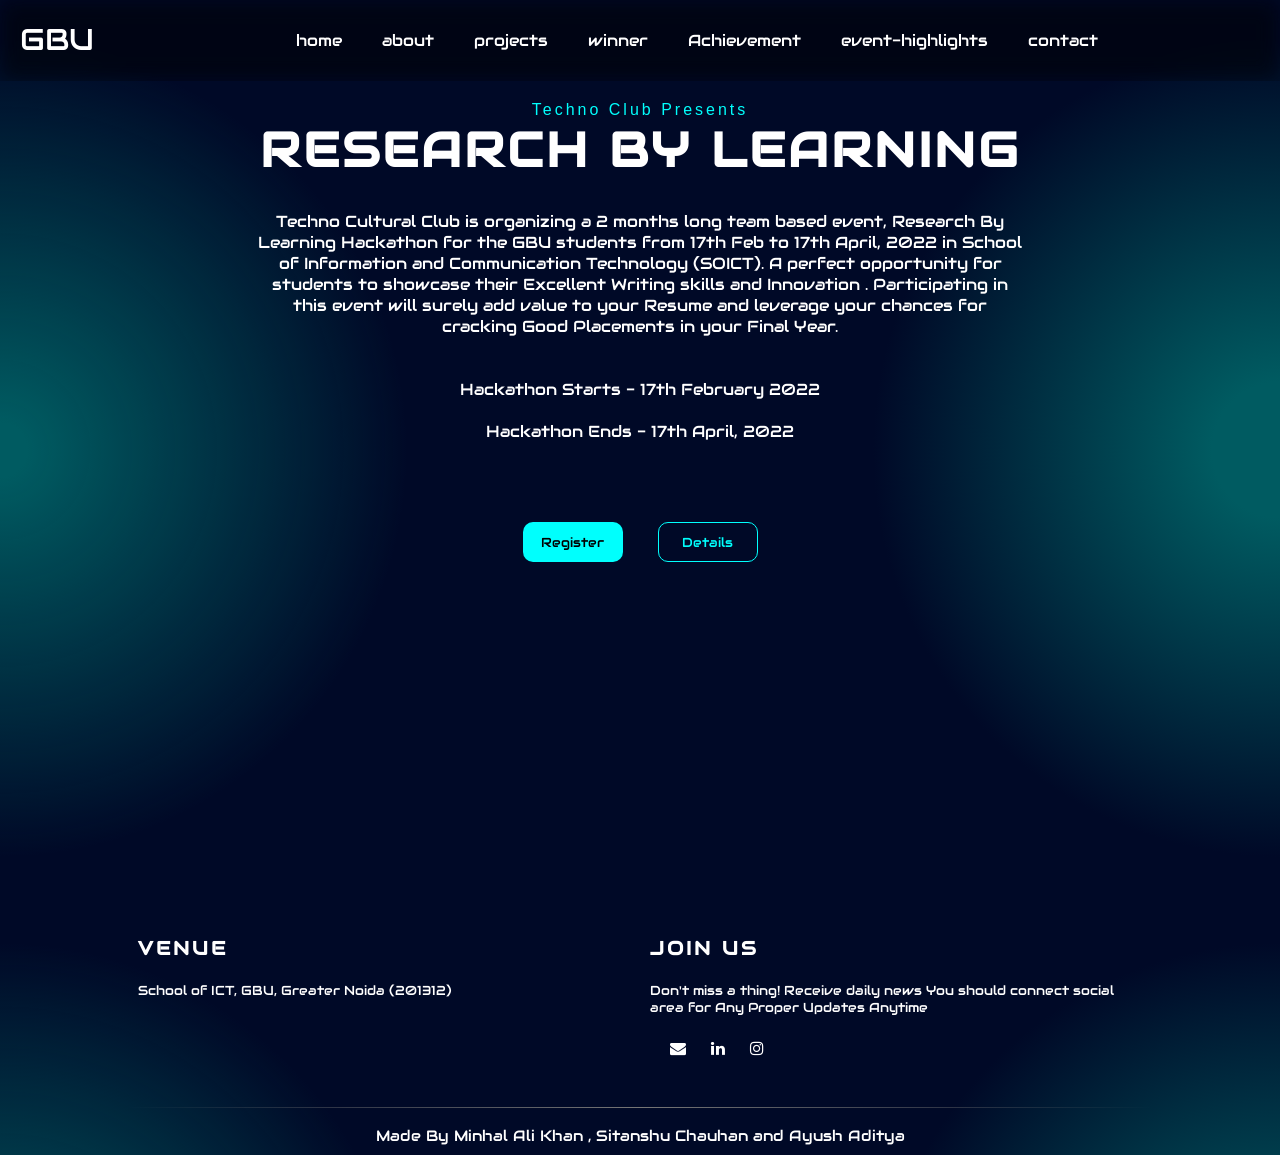
<file: codefreaks/index.html>
<!DOCTYPE html>
<html lang="en">

<head>
    <meta charset="UTF-8">
    <meta http-equiv="X-UA-Compatible" content="IE=edge">
    <meta name="viewport" content="width=device-width, initial-scale=1.0">

    <link href='https://fonts.googleapis.com/css?family=Roboto' rel='stylesheet'>
    <link href='https://fonts.googleapis.com/css?family=Audiowide' rel='stylesheet'>

    <link rel="stylesheet" href="https://cdnjs.cloudflare.com/ajax/libs/font-awesome/4.7.0/css/font-awesome.min.css">
    <link rel="stylesheet" href="style.css">
    <title>hackathon</title>


</head>
<script defer>
    function menutoggle() {
        var x = document.getElementById("links");
        x.classList.toggle("navshow")
    }
</script>

<body>
    <div id="home">

    </div>
    <nav class="navbar">

        <a id="gbu_" class=" nav-side" href="https://www.gbu.ac.in/" target="_blank">GBU</a>

        <ul id="links">
            <li>
                <a href="index.html" onclick="menutoggle()">home</a>
            </li>
            <li>
                <a href="about.html" onclick="menutoggle()">about</a>
            </li>
            <li>
                <a href="projects.html" onclick="menutoggle()">projects</a>
            </li>
            <li>
                <a href="#winner" onclick="menutoggle()">winner</a>
            </li>
            <li>
                <a href="achievement.html" onclick="menutoggle()">Achievement</a>
            </li>
            <li>
                <a href="#evet-highlights " onclick="menutoggle()">event-highlights</a>
            </li>
            <li>
                <a href="contact.html" onclick="menutoggle()">contact</a>
            </li>

        </ul>
        <a href="javascript:void(0);" class="icon nav-side" onclick="menutoggle()">
            <i class="fa fa-bars"></i>
        </a>
    </nav>

    <main>
        <H4 style="color: var(--neon);font-family: sans-serif;font-weight: 100;">Techno Club Presents</H4>
        <h1>RESEARCH BY LEARNING</h1>
        <p>Techno Cultural Club is organizing a 2 months long team based event, Research By Learning Hackathon for the GBU students from 17th Feb to 17th April, 2022 in School of Information and Communication Technology (SOICT). A perfect opportunity for
            students to showcase their Excellent Writing skills and Innovation . Participating in this event will surely add value to your Resume and leverage your chances for cracking Good Placements in your Final Year.
            <br> <br> <br> Hackathon Starts - 17th February 2022 <br> <br> Hackathon Ends - 17th April, 2022

        </p>

        <div id="action_buttons" style="padding-top: 80px;">
            <button style=" background-color: var(--neon);"> <a href="https://bit.ly/3J9kxMA"
                    style="color: black;">Register</a></button>
            <button style="background-color: transparent;border: 1px solid var(--neon);"> <a href="#rules"
                    style="color: var(--neon);">Details</a></button>
        </div>

    </main>


    <!--   FOOTER   -->
    <footer>
        <div class="footr ">
            <div id="venue ">
                <h3>VENUE</h3>
                <h5>School of ICT, GBU, Greater Noida (201312)</h5>
            </div>
            <div id="social ">
                <h3>JOIN US</h3>
                <h5>Don't miss a thing! Receive daily news You should connect social area for Any Proper Updates Anytime
                </h5>
                <div id="action_buttons ">
                    <a href="techno.ict.gbu@gmail.com" class="fa fa-envelope" style="padding: 0 10px; "> </a>
                    <a href="https://www.linkedin.com/company/80874650/admin/" class="fa fa-linkedin " style="padding: 0 10px; "> </a>
                    <a href="https://instagram.com/techno.club_gbu?utm_medium=copy_link" class="fa fa-instagram " style="padding: 0 10px; "> </a>
                </div>
            </div>
        </div>
        <hr>
        <h5 style="margin: 0;padding: 10px; font-size: 15px; ">Made By Minhal Ali Khan , Sitanshu Chauhan and Ayush Aditya
        </h5>
    </footer>
</body>

</html>
</file>
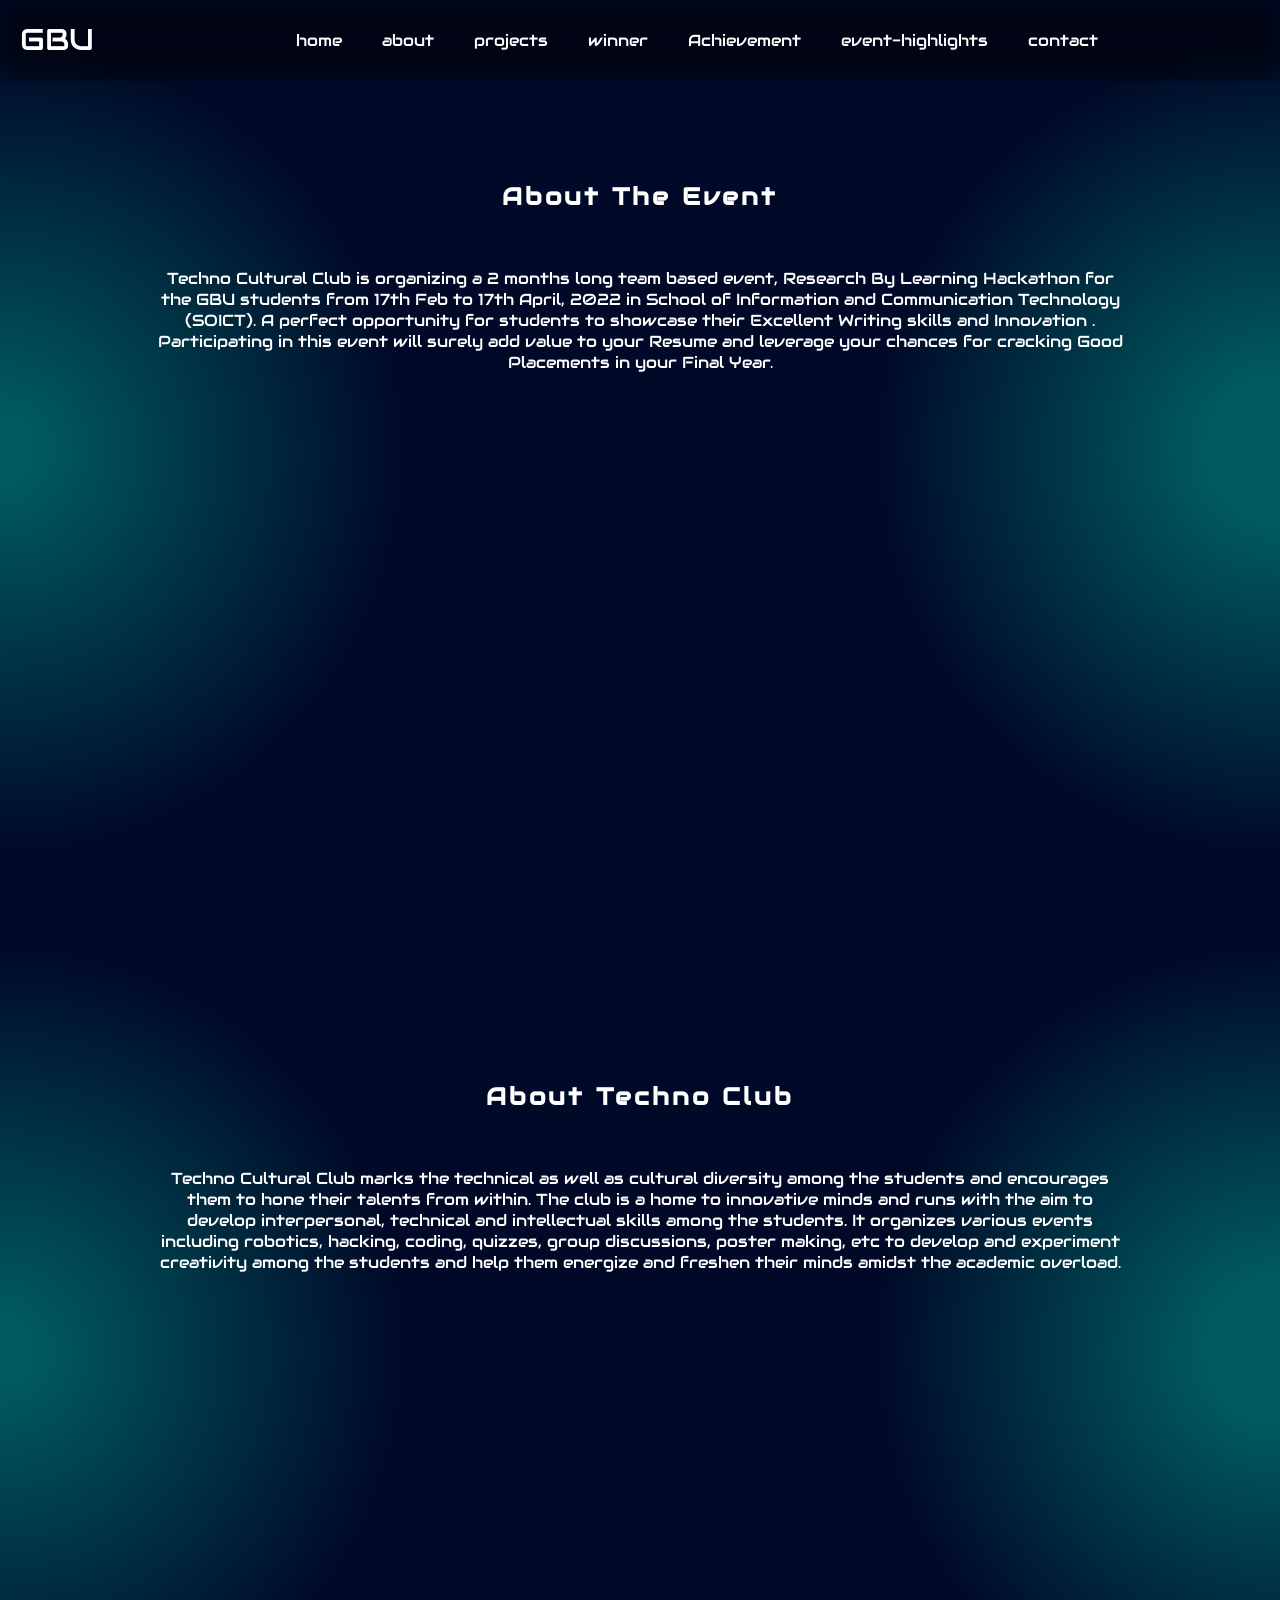
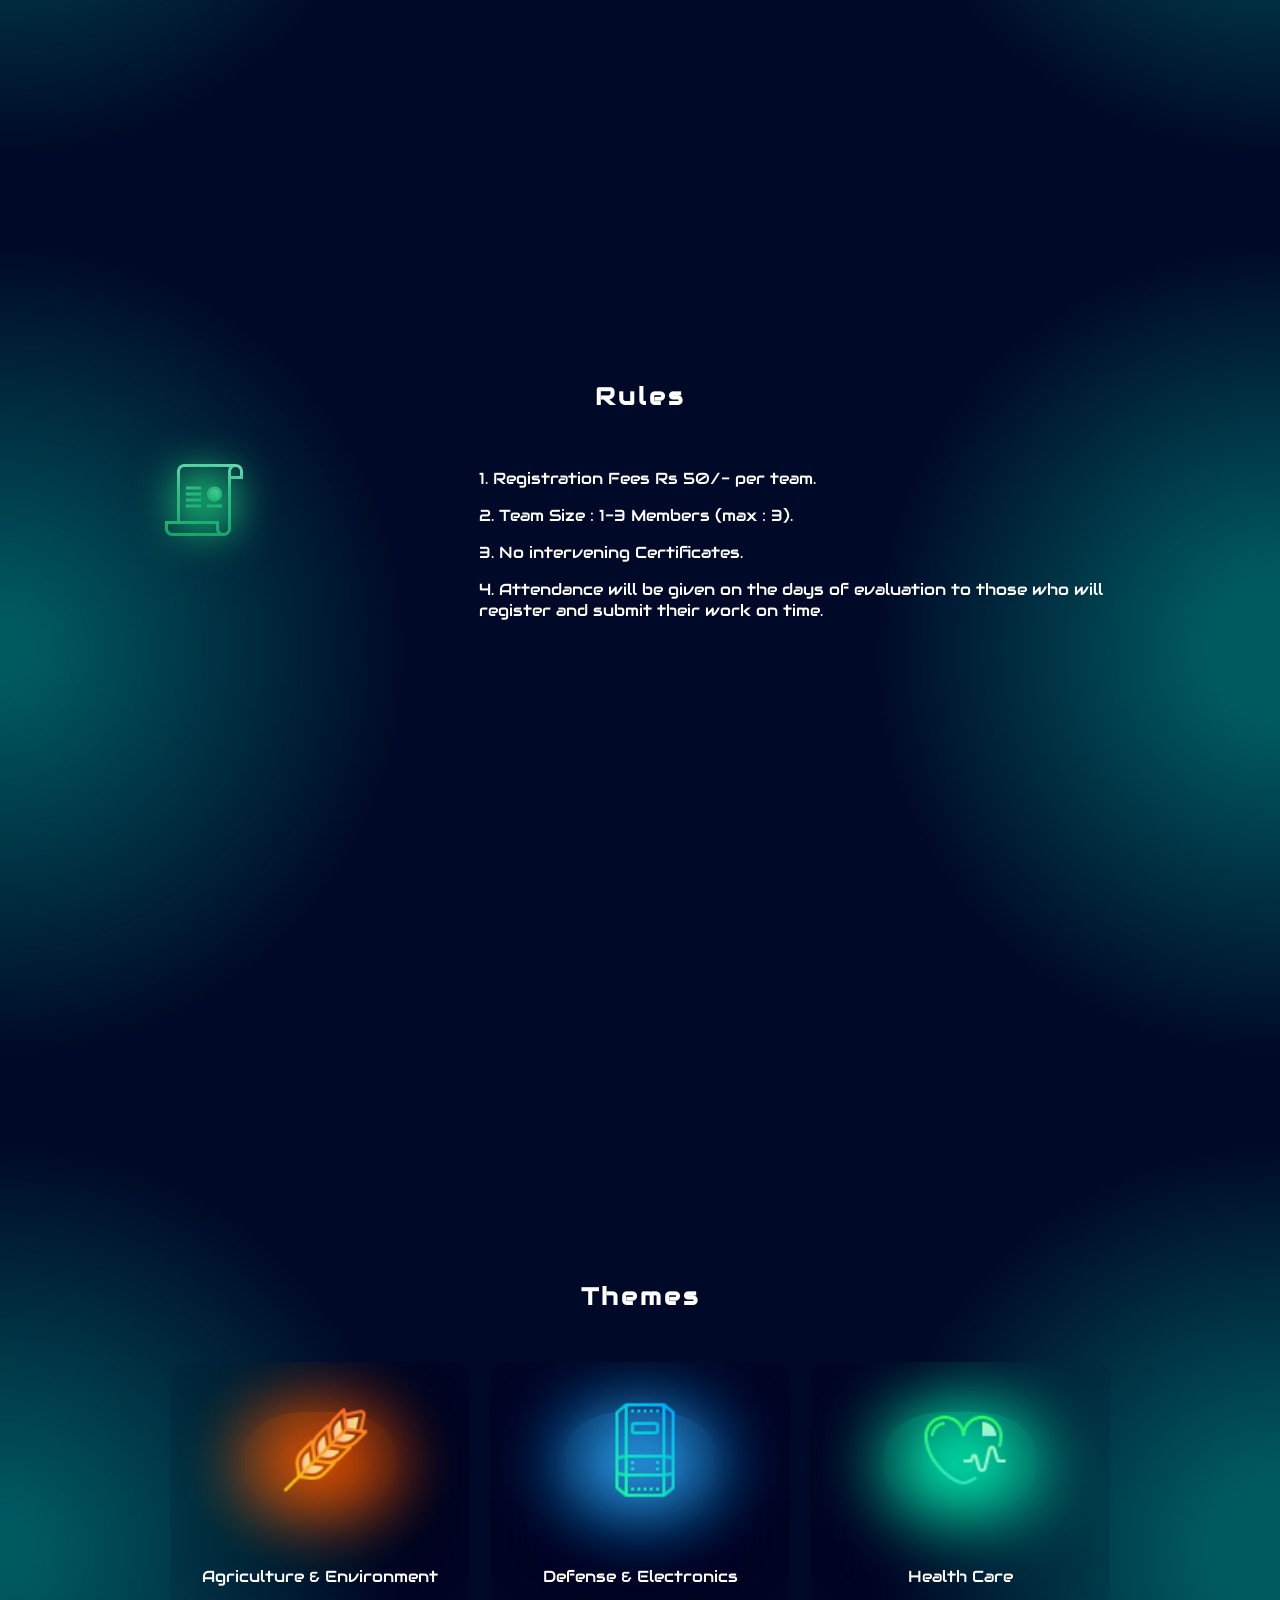
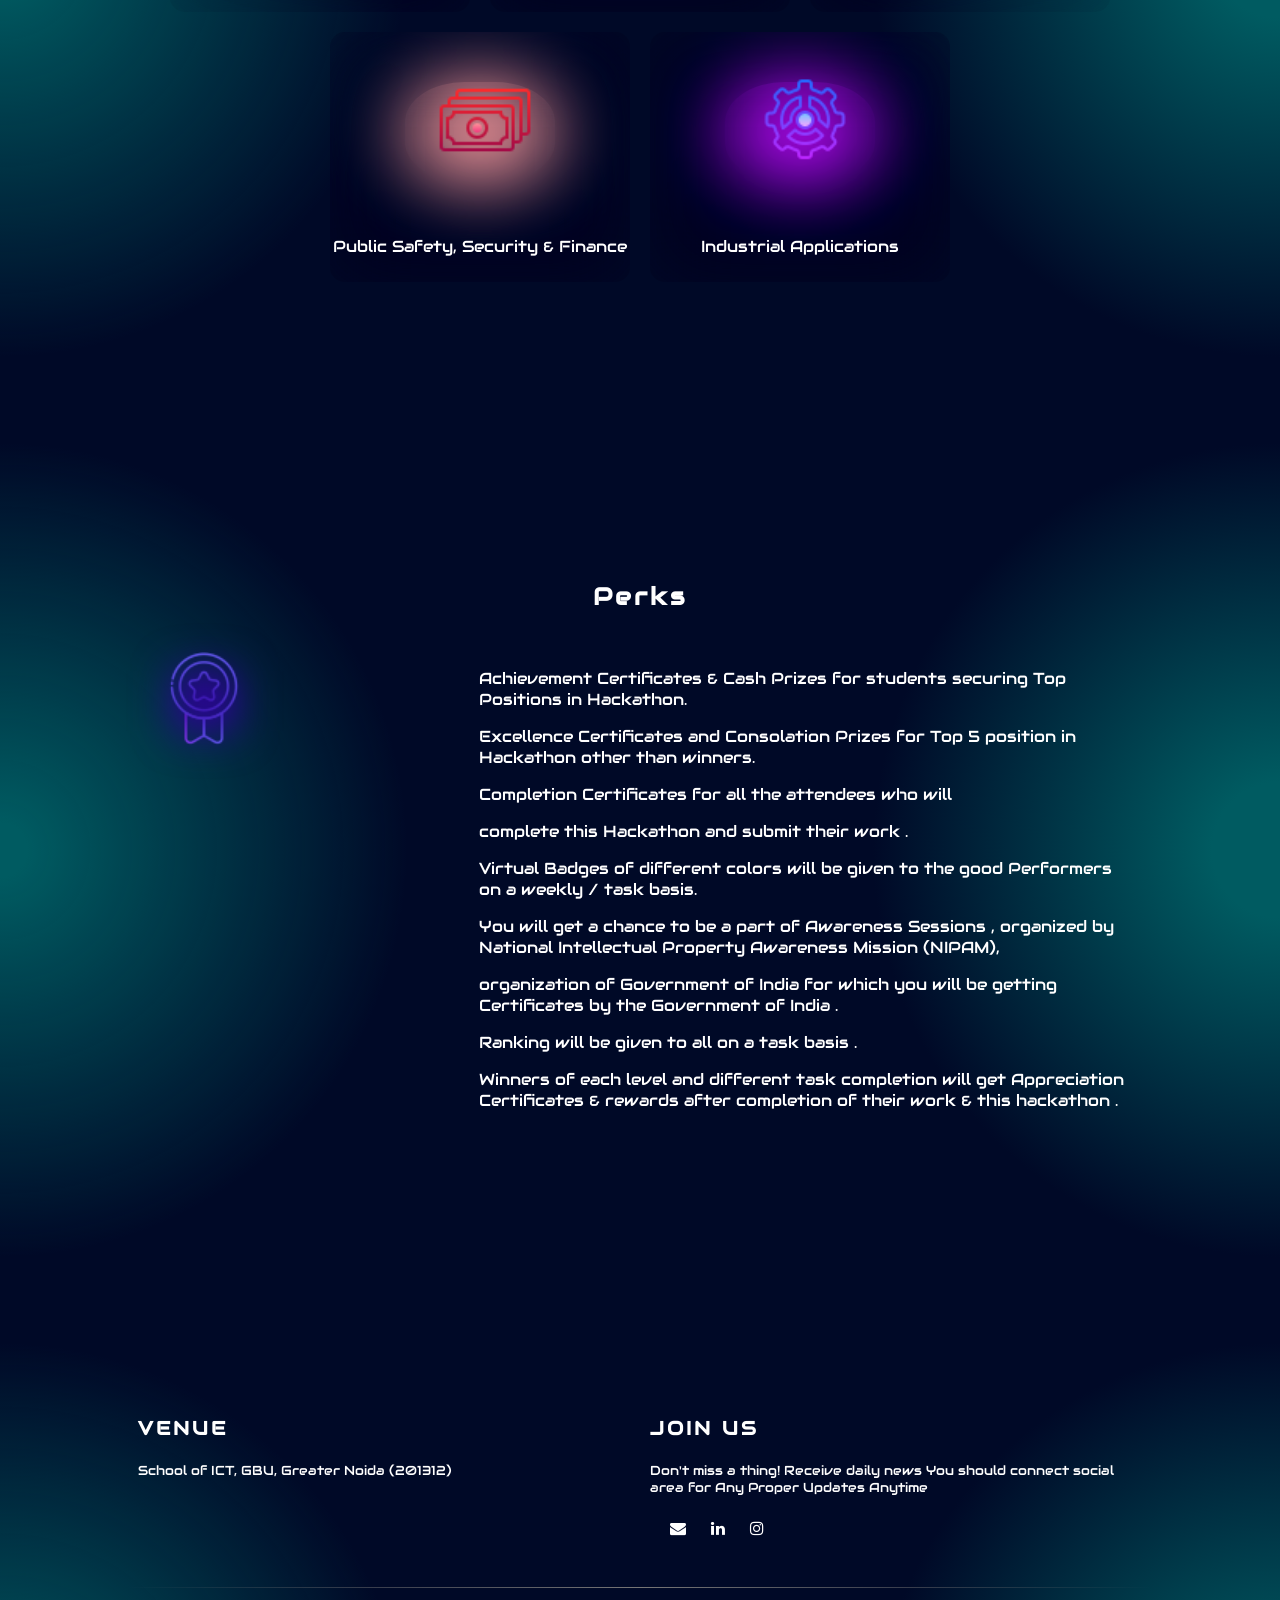
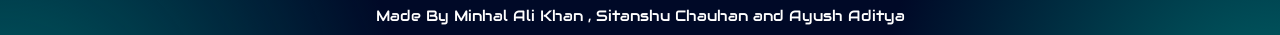
<file: codefreaks/about.html>
<!DOCTYPE html>
<html lang="en">

<head>
    <meta charset="UTF-8">
    <meta http-equiv="X-UA-Compatible" content="IE=edge">
    <meta name="viewport" content="width=device-width, initial-scale=1.0">

    <link href='https://fonts.googleapis.com/css?family=Roboto' rel='stylesheet'>
    <link href='https://fonts.googleapis.com/css?family=Audiowide' rel='stylesheet'>

    <link rel="stylesheet" href="https://cdnjs.cloudflare.com/ajax/libs/font-awesome/4.7.0/css/font-awesome.min.css">

    <link rel="stylesheet" href="style.css">

    <title>hackathon</title>

    <style>
        #about_ .content_text {
            text-align: center;
            justify-content: center;
            width: 100%;
        }
    </style>
</head>
<script>
    function menutoggle() {
        var x = document.getElementById("links");
        x.classList.toggle("navshow")
    }
</script>

<body>
    <div id="home">

    </div>
    <nav class="navbar">

        <a id="gbu_" class=" nav-side" href="https://www.gbu.ac.in/" target="_blank">GBU</a>

        <ul id="links" class="">
            <li>
                <a href="index.html" onclick="menutoggle()">home</a>
            </li>
            <li>
                <a href="about.html" onclick="menutoggle()">about</a>
            </li>
            <li>
                <a href="projects.html" onclick="menutoggle()">projects</a>
            </li>
            <li>
                <a href="#winner" onclick="menutoggle()">winner</a>
            </li>
            <li>
                <a href="achievement.html" onclick="menutoggle()">Achievement</a>
            </li>
            <li>
                <a href="#evet-highlights " onclick="menutoggle()">event-highlights</a>
            </li>
            <li>
                <a href="contact.html" onclick="menutoggle()">contact</a>
            </li>

        </ul>
        <a href="javascript:void(0);" class="icon nav-side" onclick="menutoggle()">
            <i class="fa fa-bars"></i>
        </a>
    </nav>

    <section id="about_">
        <h1>About The Event</h1>
        <div class="content">
            <div class="content_text">
                <p>Techno Cultural Club is organizing a 2 months long team based event, Research By Learning Hackathon for the GBU students from 17th Feb to 17th April, 2022 in School of Information and Communication Technology (SOICT). A perfect opportunity
                    for students to showcase their Excellent Writing skills and Innovation . Participating in this event will surely add value to your Resume and leverage your chances for cracking Good Placements in your Final Year.</p>
            </div>
        </div>
    </section>
    <section id="about_">
        <h1>About Techno Club</h1>
        <div class="content">
            <div class="content_text">
                <p>Techno Cultural Club marks the technical as well as cultural diversity among the students and encourages them to hone their talents from within. The club is a home to innovative minds and runs with the aim to develop interpersonal, technical
                    and intellectual skills among the students. It organizes various events including robotics, hacking, coding, quizzes, group discussions, poster making, etc to develop and experiment creativity among the students and help them energize
                    and freshen their minds amidst the academic overload.
                </p>
            </div>
        </div>
    </section>
    <section id="rules">
        <h1>Rules</h1>
        <div class="content">
            <div class="main-icons">
                <div class="main-icon-box">
                    <div class="icon_shadow" style="background-color: #18ad6f;"></div>
                    <img src="./icons/icon-rules.png" alt="">
                </div>
            </div>
            <div class="content_text">
                <p> 1. Registration Fees Rs 50/- per team. </p>
                <p>2. Team Size : 1-3 Members (max : 3).</p>
                <p> 3. No intervening Certificates.</p>
                <p> 4. Attendance will be given on the days of evaluation to those who will register and submit their work on time.</p>
            </div>
        </div>
    </section>

    <section id="themes">
        <h1>Themes</h1>
        <div class="content" style="justify-content: center;">
            <div class="theme_card">
                <div class="card_shadow"></div>
                <div class="card_box">
                    <img src="./icons/icon-crop.png">
                    <p> Agriculture & Environment </p>
                </div>
            </div>
            <div class="theme_card" style="--card-color:#39b1ff">
                <div class="card_shadow"></div>
                <div class="card_box">
                    <img src="./icons/icon-shield.png">
                    <p>Defense & Electronics </p>
                </div>
            </div>
            <div class="theme_card" style="--card-color:#00ffba">
                <div class="card_shadow"></div>
                <div class="card_box">
                    <img src="./icons/icon-heart.png">
                    <p> Health Care </p>
                </div>
            </div>
            <div class="theme_card" style="--card-color:#ffa2a2">
                <div class="card_shadow"></div>
                <div class="card_box">
                    <img src="./icons/icon-money.png">
                    <p> Public Safety, Security & Finance </p>
                </div>
            </div>
            <div class="theme_card" style="--card-color:#c114fa">
                <div class="card_shadow"></div>
                <div class="card_box">
                    <img src="./icons/icon-gear.png">
                    <p> Industrial Applications </p>
                </div>
            </div>


        </div>
    </section>
    <section id="perks">
        <h1>Perks</h1>
        <div class="content">
            <div class="main-icons">
                <div class="main-icon-box">
                    <div class="icon_shadow" style="background-color: #2f009d"></div>
                    <img src="./icons/icon-perk.png" alt="">
                </div>
            </div>
            <div class="content_text">
                <p> Achievement Certificates & Cash Prizes for students securing Top Positions in Hackathon.</p>
                <p> Excellence Certificates and Consolation Prizes for Top 5 position in Hackathon other than winners.
                </p>
                <p> Completion Certificates for all the attendees who will </p>
                <p> complete this Hackathon and submit their work .</p>
                <p> Virtual Badges of different colors will be given to the good Performers on a weekly / task basis.
                </p>
                <p> You will get a chance to be a part of Awareness Sessions , organized by National Intellectual Property Awareness Mission (NIPAM),</p>
                <p> organization of Government of India for which you will be getting Certificates by the Government of India .</p>
                <p> Ranking will be given to all on a task basis .</p>
                <p> Winners of each level and different task completion will get Appreciation Certificates & rewards after completion of their work & this hackathon .</p>

            </div>
        </div>
    </section>

    <footer>
        <div class="footr ">
            <div id="venue ">
                <h3>VENUE</h3>
                <h5>School of ICT, GBU, Greater Noida (201312)</h5>
            </div>
            <div id="social ">
                <h3>JOIN US</h3>
                <h5>Don't miss a thing! Receive daily news You should connect social area for Any Proper Updates Anytime
                </h5>
                <div id="action_buttons ">
                    <a href="techno.ict.gbu@gmail.com" class="fa fa-envelope" style="padding: 0 10px; "> </a>
                    <a href="https://www.linkedin.com/company/80874650/admin/" class="fa fa-linkedin " style="padding: 0 10px; "> </a>
                    <a href="https://instagram.com/techno.club_gbu?utm_medium=copy_link" class="fa fa-instagram " style="padding: 0 10px; "> </a>
                </div>
            </div>
        </div>
        <hr>
        <h5 style="margin: 0;padding: 10px; font-size: 15px; ">Made By Minhal Ali Khan , Sitanshu Chauhan and Ayush Aditya
        </h5>
    </footer>
</body>

</html>
</file>
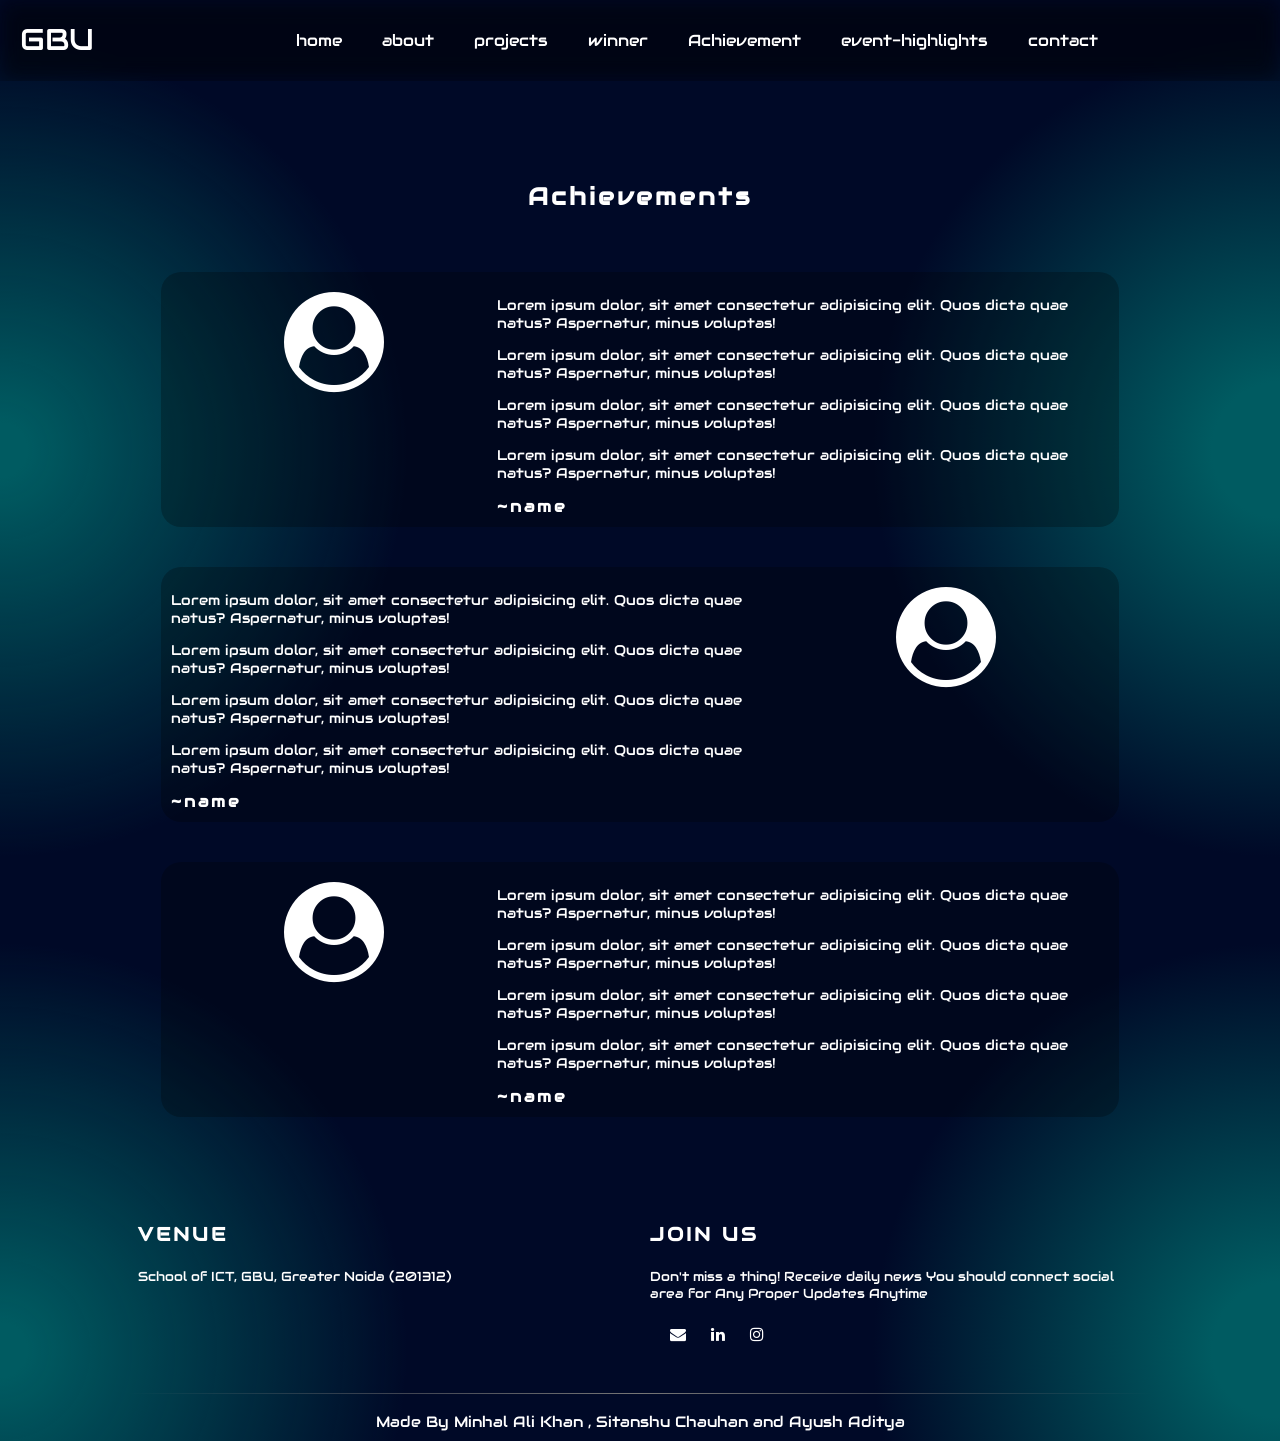
<file: codefreaks/achievement.html>
<!DOCTYPE html>
<html lang="en">

<head>
    <meta charset="UTF-8">
    <meta http-equiv="X-UA-Compatible" content="IE=edge">
    <meta name="viewport" content="width=device-width, initial-scale=1.0">

    <link href='https://fonts.googleapis.com/css?family=Roboto' rel='stylesheet'>
    <link href='https://fonts.googleapis.com/css?family=Audiowide' rel='stylesheet'>

    <link rel="stylesheet" href="https://cdnjs.cloudflare.com/ajax/libs/font-awesome/4.7.0/css/font-awesome.min.css">

    <link rel="stylesheet" href="style.css">

    <title>hackathon</title>

    <style>
        .content {
            flex-direction: column;
        }
        
        .achievement_card {
            display: flex;
            flex-direction: row;
            flex-wrap: wrap;
            padding: 10px;
            min-height: 250px;
            margin: 20px 5px;
            background-color: #00000040;
            border-radius: 20px;
        }
        
        .achievement_card p {
            font-size: 14px;
        }
        
        .achievement_card:nth-child(2n) {
            flex-direction: row-reverse;
        }
        
        .achievement_card img,
        .achievement_card i {
            width: 200px;
            height: 200px;
            border-radius: 15px;
            flex: 1;
            padding: 10px;
        }
        
        .achievement_card i {
            font-size: 100px;
            margin: 0 auto;
        }
        
        .achievement_card div {
            flex: 2;
            text-align: left;
        }
        
        @media only screen and (max-width: 450px) {
            .achievement_card i {
                font-size: 60px;
                margin: 0 auto;
            }
            .achievement_card,
            .achievement_card:nth-child(2n) {
                flex-direction: column;
            }
        }
    </style>
</head>
<script>
    function menutoggle() {
        var x = document.getElementById("links");
        x.classList.toggle("navshow")
    }
</script>

<body>
    <!--       nav bar    -->
    <div id="home">

    </div>
    <nav class="navbar">

        <a id="gbu_" class=" nav-side" href="https://www.gbu.ac.in/" target="_blank">GBU</a>

        <ul id="links" class="">
            <li>
                <a href="index.html" onclick="menutoggle()">home</a>
            </li>
            <li>
                <a href="about.html" onclick="menutoggle()">about</a>
            </li>
            <li>
                <a href="projects.html" onclick="menutoggle()">projects</a>
            </li>
            <li>
                <a href="#winner" onclick="menutoggle()">winner</a>
            </li>
            <li>
                <a href="achievement.html" onclick="menutoggle()">Achievement</a>
            </li>
            <li>
                <a href="#evet-highlights " onclick="menutoggle()">event-highlights</a>
            </li>
            <li>
                <a href="contact.html" onclick="menutoggle()">contact</a>
            </li>

        </ul>
        <a href="javascript:void(0);" class="icon nav-side" onclick="menutoggle()">
            <i class="fa fa-bars"></i>
        </a>
    </nav>


    <section id="Achievements">
        <h1>Achievements</h1>
        <div class="content">

            <div class="achievement_card">
                <!--  <img src="" >   replace i this img for actual image   -->
                <i class="fa fa-user-circle"></i>
                <div class="achievement_text">

                    <p>Lorem ipsum dolor, sit amet consectetur adipisicing elit. Quos dicta quae natus? Aspernatur, minus voluptas!</p>
                    <p>Lorem ipsum dolor, sit amet consectetur adipisicing elit. Quos dicta quae natus? Aspernatur, minus voluptas!</p>
                    <p>Lorem ipsum dolor, sit amet consectetur adipisicing elit. Quos dicta quae natus? Aspernatur, minus voluptas!</p>
                    <p>Lorem ipsum dolor, sit amet consectetur adipisicing elit. Quos dicta quae natus? Aspernatur, minus voluptas!</p>
                    <h4>~name</h4>
                </div>
            </div>
            <div class="achievement_card">
                <!--  <img src="" >   replace i this img for actual image   -->
                <i class="fa fa-user-circle"></i>
                <div class="achievement_text">

                    <p>Lorem ipsum dolor, sit amet consectetur adipisicing elit. Quos dicta quae natus? Aspernatur, minus voluptas!</p>
                    <p>Lorem ipsum dolor, sit amet consectetur adipisicing elit. Quos dicta quae natus? Aspernatur, minus voluptas!</p>
                    <p>Lorem ipsum dolor, sit amet consectetur adipisicing elit. Quos dicta quae natus? Aspernatur, minus voluptas!</p>
                    <p>Lorem ipsum dolor, sit amet consectetur adipisicing elit. Quos dicta quae natus? Aspernatur, minus voluptas!</p>
                    <h4>~name</h4>
                </div>
            </div>
            <div class="achievement_card">
                <!--  <img src="" >   replace i this img for actual image   -->
                <i class="fa fa-user-circle"></i>
                <div class="achievement_text">

                    <p>Lorem ipsum dolor, sit amet consectetur adipisicing elit. Quos dicta quae natus? Aspernatur, minus voluptas!</p>
                    <p>Lorem ipsum dolor, sit amet consectetur adipisicing elit. Quos dicta quae natus? Aspernatur, minus voluptas!</p>
                    <p>Lorem ipsum dolor, sit amet consectetur adipisicing elit. Quos dicta quae natus? Aspernatur, minus voluptas!</p>
                    <p>Lorem ipsum dolor, sit amet consectetur adipisicing elit. Quos dicta quae natus? Aspernatur, minus voluptas!</p>
                    <h4>~name</h4>
                </div>
            </div>
        </div>
    </section>

    <!--       footer    -->
    <footer>
        <div class="footr ">
            <div id="venue ">
                <h3>VENUE</h3>
                <h5>School of ICT, GBU, Greater Noida (201312)</h5>
            </div>
            <div id="social ">
                <h3>JOIN US</h3>
                <h5>Don't miss a thing! Receive daily news You should connect social area for Any Proper Updates Anytime
                </h5>
                <div id="action_buttons ">
                    <a href="techno.ict.gbu@gmail.com" class="fa fa-envelope" style="padding: 0 10px; "> </a>
                    <a href="https://www.linkedin.com/company/80874650/admin/" class="fa fa-linkedin " style="padding: 0 10px; "> </a>
                    <a href="https://instagram.com/techno.club_gbu?utm_medium=copy_link" class="fa fa-instagram " style="padding: 0 10px; "> </a>
                </div>
            </div>
        </div>
        <hr>
        <h5 style="margin: 0;padding: 10px; font-size: 15px; ">Made By Minhal Ali Khan , Sitanshu Chauhan and Ayush Aditya
        </h5>
    </footer>
</body>

</html>
</file>
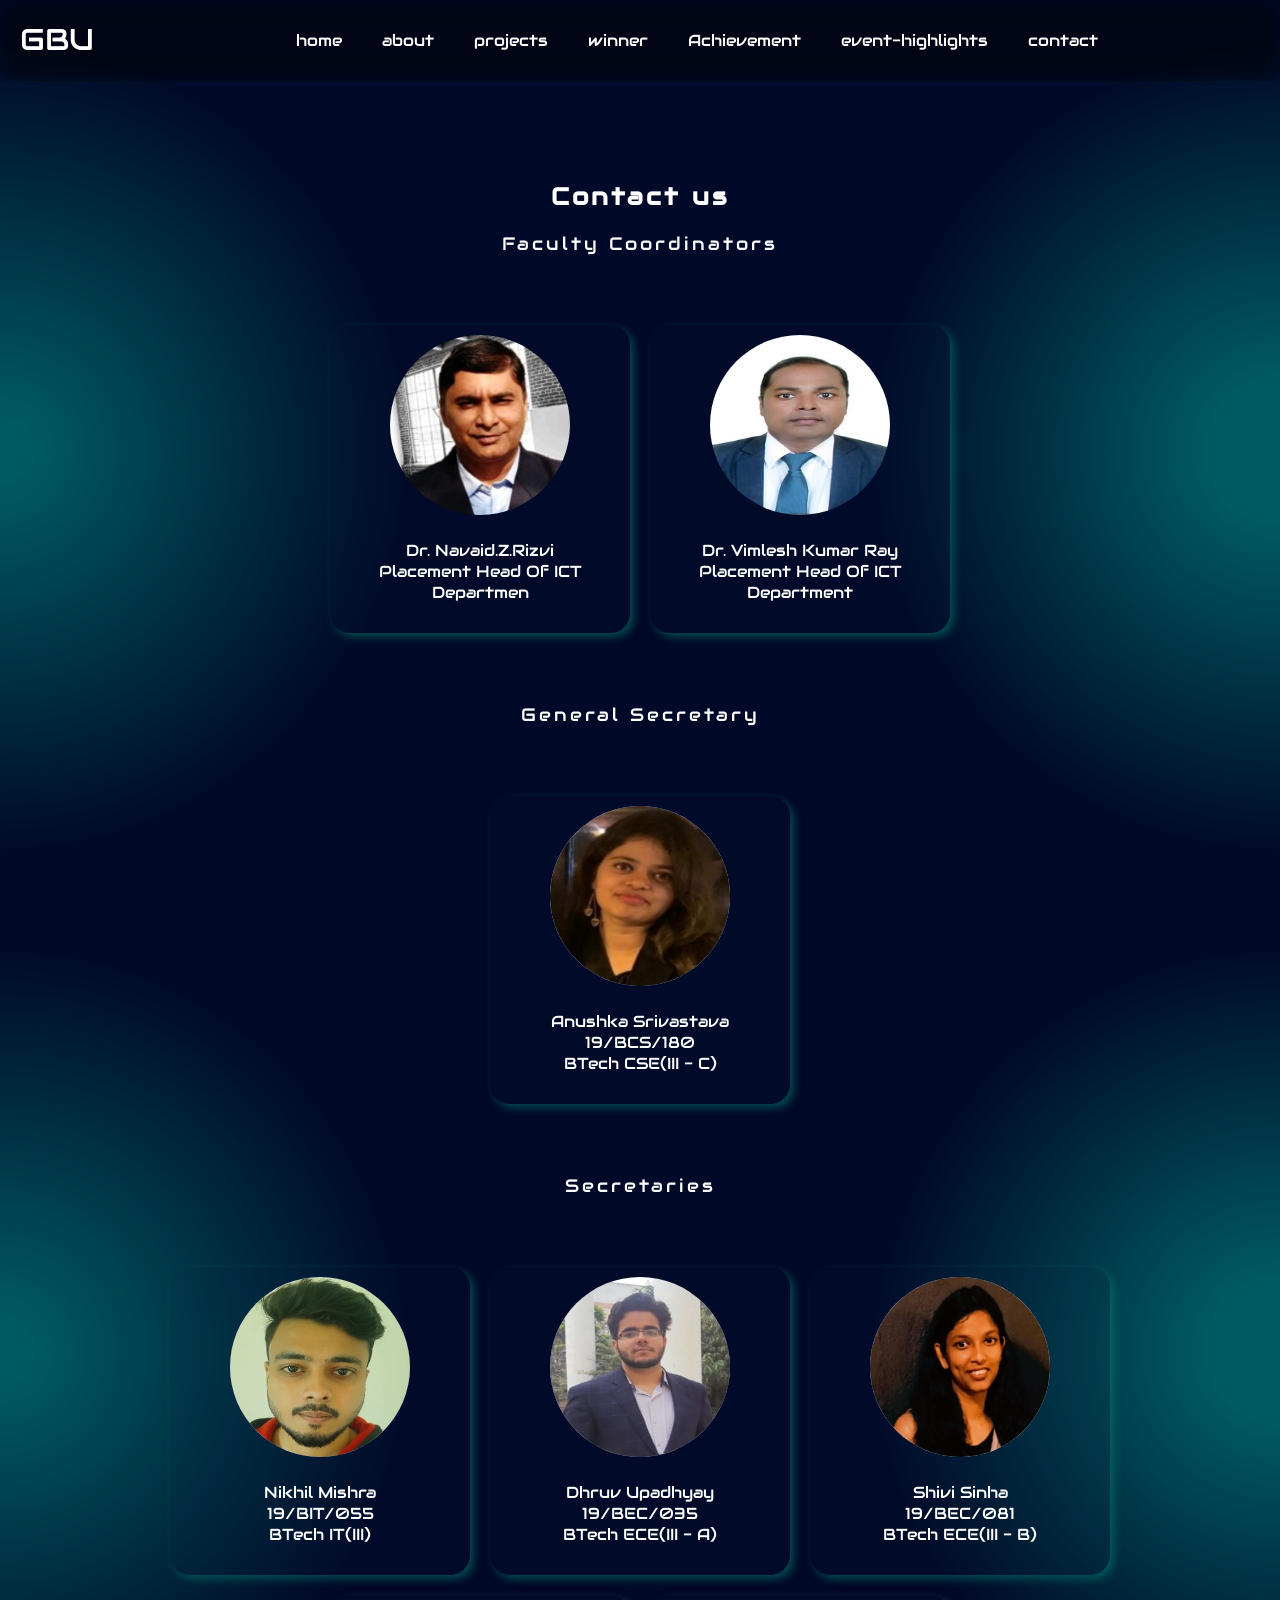
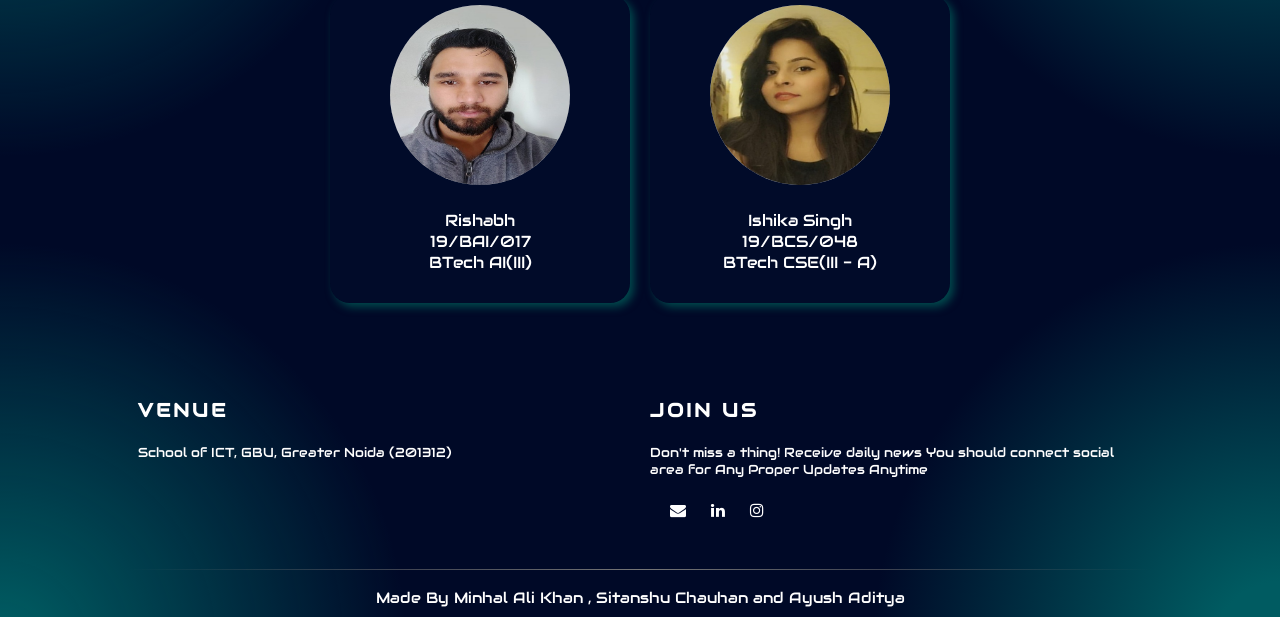
<file: codefreaks/contact.html>
<!DOCTYPE html>
<html lang="en">

<head>
    <meta charset="UTF-8">
    <meta http-equiv="X-UA-Compatible" content="IE=edge">
    <meta name="viewport" content="width=device-width, initial-scale=1.0">

    <link href='https://fonts.googleapis.com/css?family=Roboto' rel='stylesheet'>
    <link href='https://fonts.googleapis.com/css?family=Audiowide' rel='stylesheet'>

    <script src="https://ajax.googleapis.com/ajax/libs/jquery/3.6.0/jquery.min.js"></script>

    <link rel="stylesheet" href="https://cdnjs.cloudflare.com/ajax/libs/font-awesome/4.7.0/css/font-awesome.min.css">
    <link rel="stylesheet" href="style.css">

    <title>hackathon</title>

    <style>
        .contact {
            width: 300px;
            height: fit-content;
            margin: 10px;
            padding: 10px;
            position: relative;
            border-radius: 20px;
            background-color: rgba(18, 29, 57, 0.1);
            box-shadow: 4px 4px 8px #00806e8c
        }
        
        .contact-main {
            position: relative;
            cursor: pointer;
        }
        
        .contact-main a {
            position: absolute;
            left: 0;
            z-index: 20;
            right: 0;
            top: 50%;
            visibility: hidden;
            font-weight: bolder;
            color: rgb(0, 255, 247);
            letter-spacing: 3px;
        }
        
        .contact-main:hover a {
            visibility: visible;
        }
        
        .contact:hover {
            filter: blur(10px) contrast(0.6) saturate(0.5) brightness(0.6);
            cursor: pointer;
        }
        
        .contact img {
            width: 180px;
            height: 180px;
            border-radius: 50%;
        }
        
        .contact-sub {
            display: flex;
            flex-wrap: wrap;
            justify-content: center;
        }
        
        .contact .description {
            padding: 20px;
        }
        
        .description a {
            color: var(--neon);
        }
        
        section h3 {
            padding: 20px;
            font-weight: 100;
            font-size: large;
        }
        
        .hover {
            filter: blur(10px) contrast(0.6) saturate(0.5) brightness(0.6);
            cursor: pointer;
        }
    </style>

</head>
<script>
    function menutoggle() {
        var x = document.getElementById("links");
        x.classList.toggle("navshow")
    }

    $(document).ready(function() {

        $(".contact-main a").hover(function() {
            $(this).siblings("div").toggleClass("hover")
        });

    });
</script>

<body>
    <div id="home">

    </div>
    <nav class="navbar">

        <a id="gbu_" class=" nav-side" href="https://www.gbu.ac.in/" target="_blank">GBU</a>

        <ul id="links" class="">
            <li>
                <a href="index.html" onclick="menutoggle()">home</a>
            </li>
            <li>
                <a href="about.html" onclick="menutoggle()">about</a>
            </li>
            <li>
                <a href="projects.html" onclick="menutoggle()">projects</a>
            </li>
            <li>
                <a href="#winner" onclick="menutoggle()">winner</a>
            </li>
            <li>
                <a href="achievement.html" onclick="menutoggle()">Achievement</a>
            </li>
            <li>
                <a href="#evet-highlights " onclick="menutoggle()">event-highlights</a>
            </li>
            <li>
                <a href="contact.html" onclick="menutoggle()">contact</a>
            </li>

        </ul>
        <a href="javascript:void(0);" class="icon nav-side" onclick="menutoggle()">
            <i class="fa fa-bars"></i>
        </a>
    </nav>
    <section>
        <h1>Contact us</h1>

        <h3> Faculty Coordinators</h3>
        <div class="content">
            <div class="contact-main">
                <div class="contact">
                    <img src="./images/naved.jpeg">
                    <div class="description">
                        Dr. Navaid.Z.Rizvi
                        <br> Placement Head Of ICT Departmen
                    </div>
                </div>
                <a href=" https://faculty.gbu.ac.in/v/home.php?id=71">contact</a>
            </div>
            <div class="contact-main">
                <div class="contact ">
                    <img src="./images/vimlesh.jpg ">
                    <div class="description ">
                        Dr. Vimlesh Kumar Ray
                        <br> Placement Head Of ICT Department
                    </div>
                </div>
                <a href="https://faculty.gbu.ac.in/v/contact.php?id=60"> contact</a>
            </div>
        </div>
        <h3> General Secretary</h3>
        <div class="content">
            <div class="contact-main">
                <div class="contact">
                    <img src="./images/anushka.jpeg">
                    <div class="description">
                        Anushka Srivastava
                        <br> 19/BCS/180
                        <br> BTech CSE(III - C)

                    </div>
                </div>
                <a href=" https://faculty.gbu.ac.in/v/home.php?id=71">contact</a>
            </div>
        </div>
        <h3> Secretaries </h3>
        <div class="content">

            <div class="contact-main">
                <div class="contact">
                    <img src="./images/nikhil.jpeg">
                    <div class="description">
                        Nikhil Mishra
                        <br> 19/BIT/055
                        <br> BTech IT(III)
                    </div>
                </div>
                <a href="#">contact</a>
            </div>
            <div class="contact-main">
                <div class="contact">
                    <img src="./images/dhruv.jpeg">
                    <div class="description">

                        Dhruv Upadhyay
                        <br> 19/BEC/035
                        <br> BTech ECE(III - A)

                    </div>
                </div>
                <a href=" #">contact</a>
            </div>
            <div class="contact-main">
                <div class="contact ">
                    <img src="./images/shivi.jpeg">
                    <div class="description ">
                        Shivi Sinha
                        <br> 19/BEC/081
                        <br> BTech ECE(III - B)
                    </div>
                </div>
                <a href="#"> contact</a>
            </div>
            <div class="contact-main">
                <div class="contact ">
                    <img src="./images/rishab.jpeg">
                    <div class="description ">
                        Rishabh
                        <br> 19/BAI/017
                        <br> BTech AI(III)
                    </div>
                </div>
                <a href="#"> contact</a>
            </div>
            <div class="contact-main">
                <div class="contact ">
                    <img src="./images/ishika.jpeg">
                    <div class="description ">
                        Ishika Singh
                        <br> 19/BCS/048
                        <br> BTech CSE(III - A)
                    </div>
                </div>
                <a href="#"> contact</a>
            </div>
        </div>

    </section>
    <footer>
        <div class="footr ">
            <div id="venue ">
                <h3>VENUE</h3>
                <h5>School of ICT, GBU, Greater Noida (201312)</h5>
            </div>
            <div id="social ">
                <h3>JOIN US</h3>
                <h5>Don't miss a thing! Receive daily news You should connect social area for Any Proper Updates Anytime
                </h5>
                <div id="action_buttons ">
                    <a href="techno.ict.gbu@gmail.com" class="fa fa-envelope" style="padding: 0 10px; "> </a>
                    <a href="https://www.linkedin.com/company/80874650/admin/" class="fa fa-linkedin " style="padding: 0 10px; "> </a>
                    <a href="https://instagram.com/techno.club_gbu?utm_medium=copy_link" class="fa fa-instagram " style="padding: 0 10px; "> </a>
                </div>
            </div>
        </div>
        <hr>
        <h5 style="margin: 0;padding: 10px; font-size: 15px; ">Made By Minhal Ali Khan , Sitanshu Chauhan and Ayush Aditya
        </h5>
    </footer>
</body>

</html>
</file>
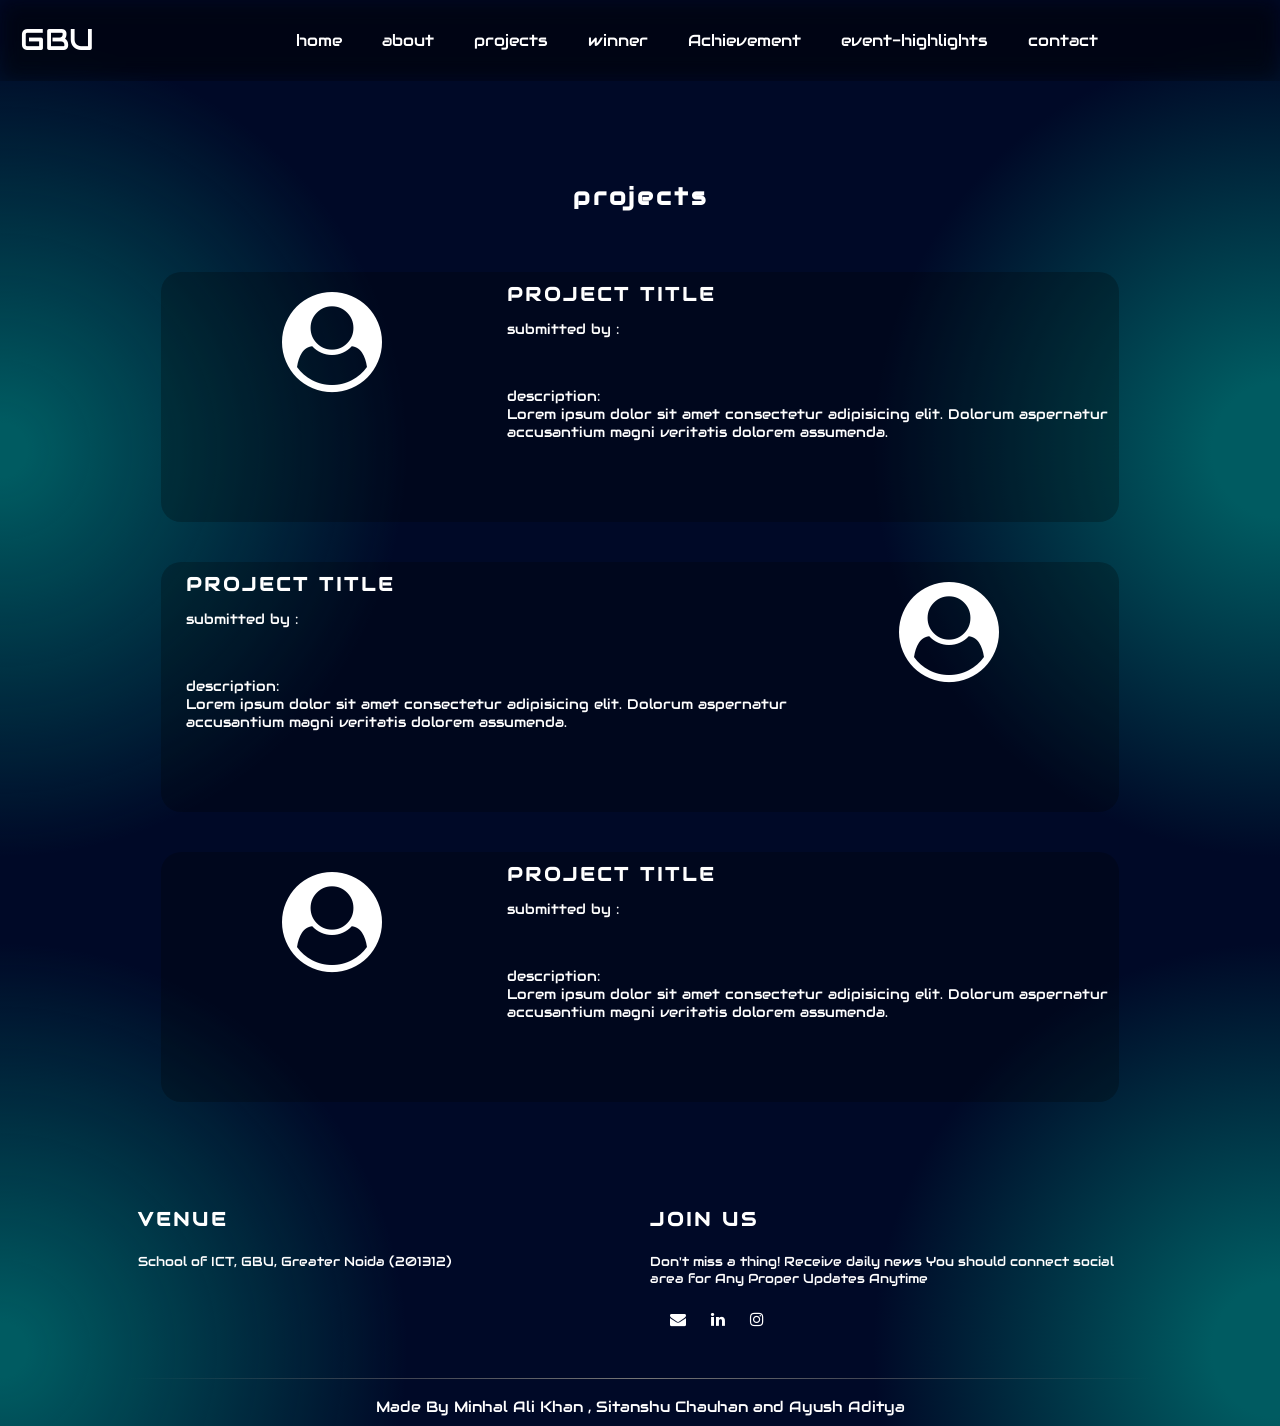
<file: codefreaks/projects.html>
<!DOCTYPE html>
<html lang="en">

<head>
    <meta charset="UTF-8">
    <meta http-equiv="X-UA-Compatible" content="IE=edge">
    <meta name="viewport" content="width=device-width, initial-scale=1.0">
    <link href="https://fonts.googleapis.com/icon?family=Material+Icons" rel="stylesheet">
    <link href='https://fonts.googleapis.com/css?family=Roboto' rel='stylesheet'>
    <link href='https://fonts.googleapis.com/css?family=Audiowide' rel='stylesheet'>

    <link rel="stylesheet" href="https://cdnjs.cloudflare.com/ajax/libs/font-awesome/4.7.0/css/font-awesome.min.css">
    <link rel="stylesheet" href="style.css">

    <title>hackathon</title>

    <style>
        .content {
            flex-direction: column;
        }
        
        .project_card {
            display: flex;
            flex-direction: row;
            flex-wrap: wrap;
            min-height: 250px;
            padding: 10px;
            margin: 20px 5px;
            background-color: #00000040;
            border-radius: 20px;
        }
        
        .project_card h3 {
            font-style: medium;
        }
        
        .project_card p {
            font-size: 14px;
        }
        
        .project_card:nth-child(2n) {
            flex-direction: row-reverse;
        }
        
        .project_card img,
        .project_card i {
            width: 200px;
            height: 200px;
            border-radius: 15px;
            flex: 1;
            padding: 10px;
        }
        
        .project_card i {
            font-size: 100px;
            margin: 0 auto;
        }
        
        .project_card div {
            flex: 2;
            text-align: left;
            padding-left: 15px;
        }
        
        @media only screen and (max-width: 450px) {
            .project_card i {
                font-size: 60px;
                margin: 0 auto;
            }
            .project_card,
            .project_card:nth-child(2n) {
                flex-direction: column;
            }
        }
    </style>
</head>
<script>
    function menutoggle() {
        var x = document.getElementById("links");
        x.classList.toggle("navshow")
    }
</script>

<body>
    <div id="home">

    </div>
    <nav class="navbar">

        <a id="gbu_" class=" nav-side" href="https://www.gbu.ac.in/" target="_blank">GBU</a>

        <ul id="links" class="">
            <li>
                <a href="index.html" onclick="menutoggle()">home</a>
            </li>
            <li>
                <a href="about.html" onclick="menutoggle()">about</a>
            </li>
            <li>
                <a href="projects.html" onclick="menutoggle()">projects</a>
            </li>
            <li>
                <a href="#winner" onclick="menutoggle()">winner</a>
            </li>
            <li>
                <a href="achievement.html" onclick="menutoggle()">Achievement</a>
            </li>
            <li>
                <a href="#evet-highlights " onclick="menutoggle()">event-highlights</a>
            </li>
            <li>
                <a href="contact.html" onclick="menutoggle()">contact</a>
            </li>

        </ul>
        <a href="javascript:void(0);" class="icon nav-side" onclick="menutoggle()">
            <i class="fa fa-bars"></i>
        </a>
    </nav>

    <section id="projects">
        <h1>projects</h1>
        <div class="content">

            <div class="project_card">
                <!--  <img src="" >   replace i this img for actual image   -->
                <i class="fa fa-user-circle"></i>
                <div class="project_text">

                    <h3> PROJECT TITLE</h3>
                    <p> submitted by :</p>
                    <br>
                    <p> description: <br> Lorem ipsum dolor sit amet consectetur adipisicing elit. Dolorum aspernatur accusantium magni veritatis dolorem assumenda.</p>

                </div>
            </div>
            <div class="project_card">
                <!--  <img src="" >   replace i this img for actual image   -->
                <i class="fa fa-user-circle"></i>
                <div class="project_text">

                    <h3> PROJECT TITLE</h3>
                    <p> submitted by :</p>
                    <br>
                    <p> description: <br> Lorem ipsum dolor sit amet consectetur adipisicing elit. Dolorum aspernatur accusantium magni veritatis dolorem assumenda.</p>

                </div>
            </div>
            <div class="project_card">
                <!--  <img src="" >   replace i this img for actual image   -->
                <i class="fa fa-user-circle"></i>
                <div class="project_text">

                    <h3> PROJECT TITLE</h3>
                    <p> submitted by :</p>
                    <br>
                    <p> description: <br> Lorem ipsum dolor sit amet consectetur adipisicing elit. Dolorum aspernatur accusantium magni veritatis dolorem assumenda.</p>

                </div>
            </div>
        </div>
    </section>
    <!--   FOOTER   -->
    <footer>
        <div class="footr ">
            <div id="venue ">
                <h3>VENUE</h3>
                <h5>School of ICT, GBU, Greater Noida (201312)</h5>
            </div>
            <div id="social ">
                <h3>JOIN US</h3>
                <h5>Don't miss a thing! Receive daily news You should connect social area for Any Proper Updates Anytime
                </h5>
                <div id="action_buttons ">
                    <a href="techno.ict.gbu@gmail.com" class="fa fa-envelope" style="padding: 0 10px; "> </a>
                    <a href="https://www.linkedin.com/company/80874650/admin/" class="fa fa-linkedin " style="padding: 0 10px; "> </a>
                    <a href="https://instagram.com/techno.club_gbu?utm_medium=copy_link" class="fa fa-instagram " style="padding: 0 10px; "> </a>
                </div>
            </div>
        </div>
        <hr>
        <h5 style="margin: 0;padding: 10px; font-size: 15px; ">Made By Minhal Ali Khan , Sitanshu Chauhan and Ayush Aditya
        </h5>
    </footer>
</body>

</html>
</file>
<file: codefreaks/style.css>
* {
    box-sizing: border-box;
    font-family: 'audiowide';
    color: var(--text);
}

:root {
    --blue: #1e90ff;
    --white: #ffffff;
    --text: white;
    --text_light: rgb(199, 199, 199);
    --bg: black;
    --neon: rgb(0 255 253);
}

::selection {
    color: black;
    background-color: white;
}

body,
html {
    margin: 0;
    padding: 0;
    z-index: 1;
    width: 100%;
    background-size: 100vw 100vh;
    background-repeat: repeat;
    background-image: radial-gradient( circle at left, rgb(0 91 97) 2%, transparent 30%), radial-gradient( circle at right, rgb(0 91 97) 5%, #000927 30%)
}

ul {
    list-style: none;
    display: flex;
    flex-wrap: wrap;
    width: fit-content;
    margin: 0 auto;
    flex-direction: row;
}

li {
    list-style: none;
    margin: 10px 20px;
}

a {
    text-decoration: none;
    color: white;
}

#home {
    z-index: -10;
    width: 100%;
    height: 100vh;
    position: absolute;
    top: 0;
    left: 0;
}

h1,
h4,
h3 {
    padding: 0;
    margin: 0;
    letter-spacing: 3px;
}


/* nav bar */

nav {
    width: 100%;
    min-height: 80px;
    padding: 20px;
    display: flex;
    position: sticky;
    z-index: 100;
    backdrop-filter: blur(10px) brightness(0.5);
    top: 0;
}

nav ul {
    flex: 1;
    text-align: center;
    justify-content: center;
}

.nav-side {
    flex: 0;
}

nav ul a:hover {
    padding-bottom: 5px;
    border-bottom: 1px solid white;
}

.icon i {
    display: none;
}

#gbu_,
#gbu_:hover {
    font-size: 30px;
    text-decoration: none;
    width: fit-content;
}


/*           main  :   */

main h1 {
    margin: 0;
    padding-bottom: 30px;
    font-family: 'Audiowide';
    font-size: xxx-large;
}

main h4 {
    font-size: 16px;
    margin: 0;
    padding-top: 20px;
}

main {
    width: 100%;
    text-align: center;
    min-height: calc(100vh - 80px);
    background-color: transparent;
}

main p {
    width: 60%;
    margin: 0 auto;
}


/*           section  :   */

section {
    width: 100%;
    min-height: 100vh;
    padding: 100px 10px 10px;
    text-align: center;
}

.content {
    padding: 40px 20px;
    width: 80%;
    margin: 0 auto;
    display: flex;
    flex-wrap: wrap;
    justify-content: center;
}


/*   MAIN ICONS ( RULES , PERKS )   */

.main-icons {
    flex: 1;
    position: relative;
}

.main-icon-box {
    width: 96px;
    height: 96px;
    position: relative;
}

.main-icon-box img {
    width: 96px;
    height: 96px;
}

.icon_shadow {
    height: 60px;
    width: 60px;
    position: absolute;
    top: 20%;
    filter: blur(20px);
    left: 20%;
}


/*  CONTENT TEXT     */

.content_text h2 {
    font-size: 18px;
}

.content_text {
    flex: 2;
    text-align: left;
}


/*   theme , theme card */

.theme_card {
    width: 300px;
    height: 250px;
    --card-color: rgb(255, 96, 3);
    position: relative;
    margin: 10px;
    overflow: hidden;
}

.card_shadow {
    background-color: var(--card-color);
    position: absolute;
    display: block;
    width: 50%;
    border-radius: 40%;
    left: 25%;
    top: 20%;
    height: 40%;
    margin: 0 auto;
}

.card_box {
    width: 100%;
    height: 100%;
    display: block;
    position: absolute;
    overflow: hidden;
    border-radius: 15px;
    background-color: transparent;
    backdrop-filter: blur(40px) contrast(1.1);
}

.card_box p {
    bottom: 10%;
    position: absolute;
    margin: 0 auto;
    width: 100%;
}

.card_box img {
    position: absolute;
    margin: 0 auto;
    width: 100px;
    top: 15%;
    left: 35%;
}

p {
    font-size: 16px;
}

#action_buttons {
    display: flex;
    flex-direction: row;
    display: block;
}

button {
    padding: 5px 15px;
    width: 100px;
    height: 40px;
    border: none;
    margin: 0 15px;
    border-radius: 10px;
}


/*   contact  */


/*  #####  footer section   ######*/

footer {
    width: 100%;
    text-align: center;
}

.footr {
    display: flex;
    flex-direction: row;
    flex-wrap: wrap;
    padding: 30px 0px;
    width: 80%;
    margin: 0 auto;
    text-align: left;
}

footer h5 {
    font-weight: 100;
}

.footr div {
    flex: 1;
    margin: 5px 10px;
}

hr {
    width: 80%;
    border: 0;
    height: 1px;
    background-image: linear-gradient(to right, rgba(0, 0, 0, 0), #767676, rgba(0, 0, 0, 0));
}

@media only screen and (max-width: 600px) {
    nav {
        position: fixed;
        top: 0;
    }
    nav,
    nav ul {
        flex-direction: column;
    }
    nav ul {
        display: none;
    }
    .navshow {
        display: block;
    }
    nav ul li {
        padding: 10px;
    }
    .icon i {
        display: block;
        position: absolute;
        right: 20px;
        top: 20px;
    }
    main {
        padding-top: 80px;
    }
    .content {
        flex-direction: column;
    }
}

@media only screen and (max-width: 450px) {
    .theme_card {
        width: 225px;
    }
    main h1 {
        font-size: xx-large;
    }
    .card_box img {
        left: 25%;
    }
    p {
        font-size: 12px;
    }
    .content {
        width: 100%;
    }
    .footr {
        flex-direction: column;
    }
}
</file>
